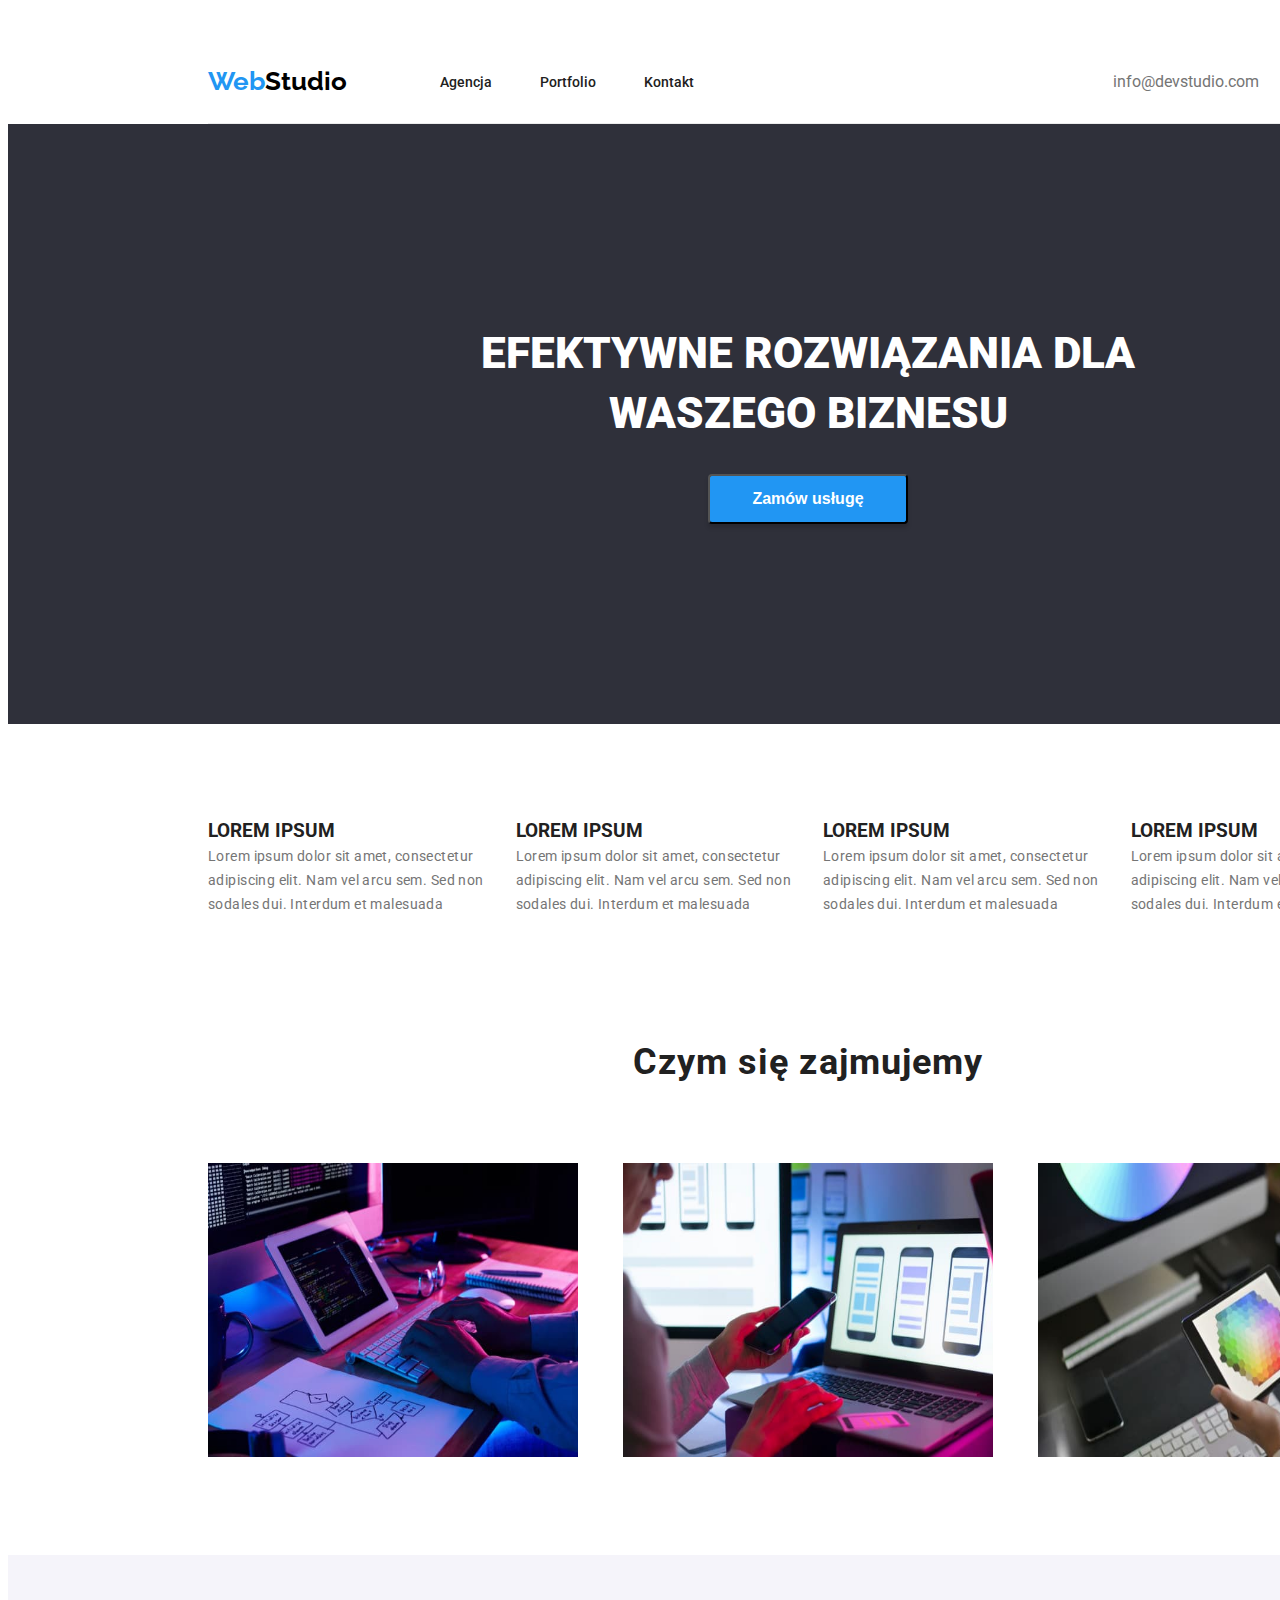
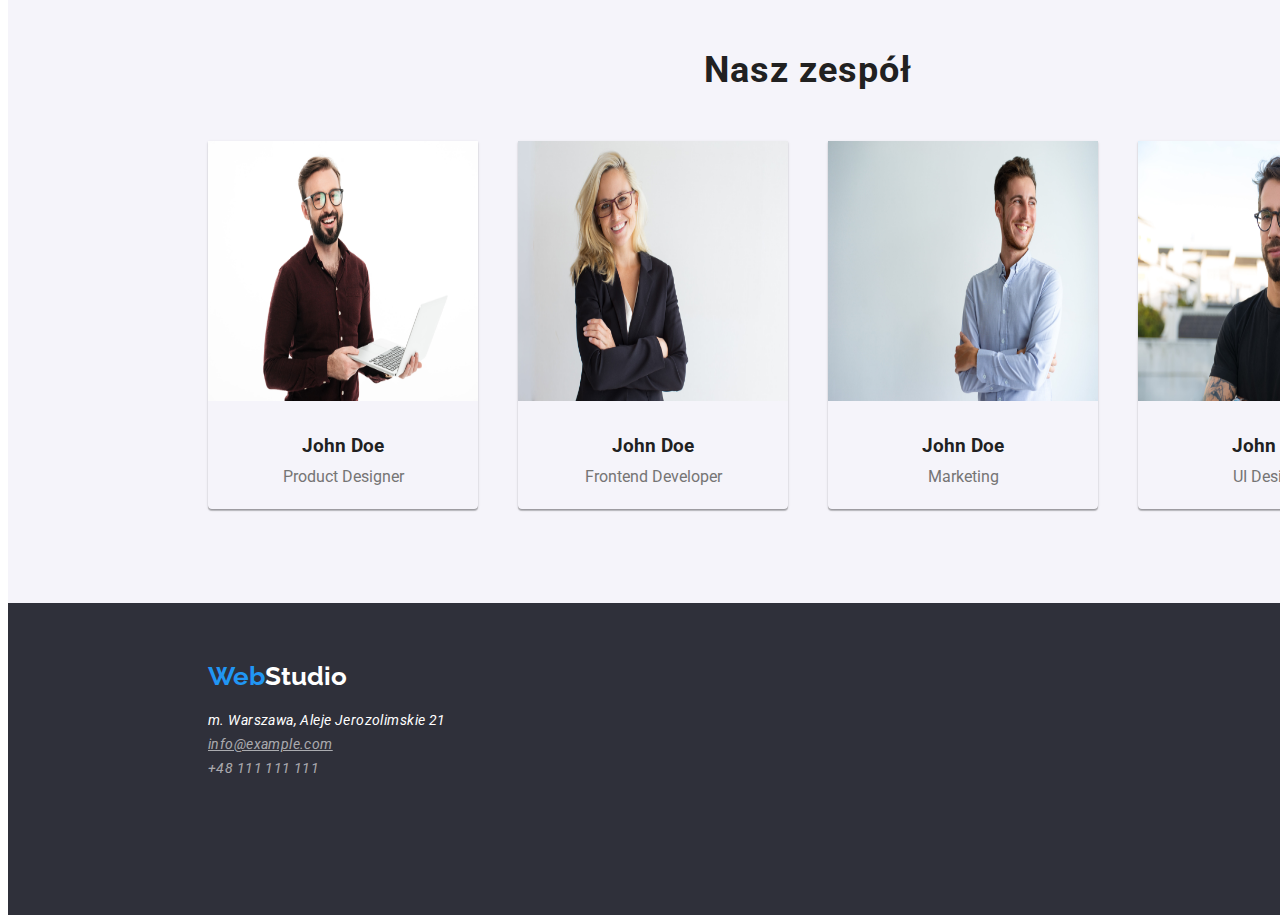
<file: index.html>
<!DOCTYPE html>
<html lang="pl">
  <head>
    <meta charset="UTF-8" />
    <meta http-equiv="X-UA-Compatible" content="IE=edge" />
    <meta name="viewport" content="width=device-width, initial-scale=1.0" />
    <title>Studio</title>
    <link rel="stylesheet" href="./css/styles.css" />
    <link rel="preconnect" href="https://fonts.googleapis.com" />
    <link rel="preconnect" href="https://fonts.gstatic.com" crossorigin />
    <link
      href="https://fonts.googleapis.com/css2?family=Raleway:wght@700&family=Roboto:wght@400;500;700;900&display=swap"
      rel="stylesheet"
    />
    <link
      rel="stylesheet"
      href="https://cdnjs.cloudflare.com/ajax/libs/modern-normalize/2.0.0/modern-normalize.min.css"
      integrity="sha512-4xo8blKMVCiXpTaLzQSLSw3KFOVPWhm/TRtuPVc4WG6kUgjH6J03IBuG7JZPkcWMxJ5huwaBpOpnwYElP/m6wg=="
      crossorigin="anonymous"
      referrerpolicy="no-referrer"
    />
    <style>
      body {
        font-family: Roboto, sans-serif;
        font-style: normal;
        font-weight: 400;
        color: #212121;
      }
    </style>
  </head>
  <body>
    <header class="container">
      <nav class="navigation-container">
        <div class="menu-nav">
          <a href="index.html" class="web-logo"
            ><span class="web">Web</span>Studio</a
          >

          <ul class="nav-list">
            <li><a class="menu-links" href="https://google.com">Agencja</a></li>
            <li><a class="menu-links" href="portfolio.html">Portfolio</a></li>
            <li><a class="menu-links" href="https://google.com">Kontakt</a></li>
          </ul>
        </div>
        <div class="contacts-nav">
          <ul class="contacts-menu">
            <li>
              <a class="contact-links" href="mailto:info@devstudio.com"
                >info@devstudio.com</a
              >
            </li>
            <li>
              <a class="contact-links" href="tel:48111111111"
                >+48 111 111 111</a
              >
            </li>
          </ul>
        </div>
      </nav>
    </header>
    <main>
      <section class="main-box">
        <div class="container">
          <div class="theme-website">
            <h1>EFEKTYWNE ROZWIĄZANIA DLA WASZEGO BIZNESU</h1>
          </div>

          <div class="button-list">
            <button class="button-main" type="button">Zamów usługę</button>
          </div>
        </div>
      </section>

      <section>
        <div class="container">
          <ul class="lorem-list">
            <li>
              <div class="box">
                <h3 class="title-lorem">LOREM IPSUM</h3>
                <p class="text-lorem">
                  Lorem ipsum dolor sit amet, consectetur adipiscing elit. Nam
                  vel arcu sem. Sed non sodales dui. Interdum et malesuada
                </p>
              </div>
            </li>
            <li>
              <div class="box">
                <h3 class="title-lorem">LOREM IPSUM</h3>
                <p class="text-lorem">
                  Lorem ipsum dolor sit amet, consectetur adipiscing elit. Nam
                  vel arcu sem. Sed non sodales dui. Interdum et malesuada
                </p>
              </div>
            </li>
            <li>
              <div class="box">
                <h3 class="title-lorem">LOREM IPSUM</h3>
                <p class="text-lorem">
                  Lorem ipsum dolor sit amet, consectetur adipiscing elit. Nam
                  vel arcu sem. Sed non sodales dui. Interdum et malesuada
                </p>
              </div>
            </li>
            <li>
              <div class="box">
                <h3 class="title-lorem">LOREM IPSUM</h3>
                <p class="text-lorem">
                  Lorem ipsum dolor sit amet, consectetur adipiscing elit. Nam
                  vel arcu sem. Sed non sodales dui. Interdum et malesuada
                </p>
              </div>
            </li>
          </ul>
        </div>
      </section>

      <section>
        <div class="container">
          <div class="heading"><h2>Czym się zajmujemy</h2></div>
          <ul class="work-photos">
            <li>
              <img
                class="about-us-img"
                src="./images/box1.jpg"
                alt="man with computer"
                width="370"
                height="294"
              />
            </li>
            <li>
              <img
                class="about-us-img"
                src="./images/box2.jpg"
                alt="man with phone"
                width="370"
                height="294"
              />
            </li>
            <li>
              <img
                class="about-us-img"
                src="./images/box3.jpg"
                alt="person with tablet"
                width="370"
                height="294"
              />
            </li>
          </ul>
        </div>
      </section>

      <section class="team">
        <div class="container team-main">
          <h2 class="our-team-title">Nasz zespół</h2>
          <ul class="team-photos">
            <li>
              <div class="card">
                <img
                  src="./images/team_card_1.jpg"
                  alt="man smile with computer"
                  width="270"
                  height="260"
                />
                <h3 class="card-name">John Doe</h3>
                <p class="position-name">Product Designer</p>
              </div>
            </li>

            <li>
              <div class="card">
                <img
                  src="./images/team_card_2.jpg"
                  alt="woman with glasse are smiling "
                  width="270"
                  height="260"
                />
                <h3 class="card-name">John Doe</h3>
                <p class="position-name">Frontend Developer</p>
              </div>
            </li>

            <li>
              <div class="card">
                <img
                  src="./images/team_card_3.jpg"
                  alt="man with glasses"
                  width="270"
                  height="260"
                />
                <h3 class="card-name">John Doe</h3>
                <p class="position-name">Marketing</p>
              </div>
            </li>

            <li>
              <div class="card">
                <img
                  src="./images/team_card_4.jpg"
                  alt="uśmiechający się męzczyzna w okularach i czarnej koszulce"
                  width="270"
                  height="260"
                />
                <h3 class="card-name">John Doe</h3>
                <p class="position-name">UI Designer</p>
              </div>
            </li>
          </ul>
        </div>
      </section>
    </main>

    <footer class="footer">
      <div class="container">
        <p class="footer-top-line"><span class="web">Web</span>Studio</p>
        <address>
          <ul>
            <li>
              <a
                class="footer-location"
                href="https://goo.gl/maps/ze5Bx688UndLrZjg8"
                target="_blank"
              >
                m. Warszawa, Aleje Jerozolimskie 21</a
              >
            </li>
            <li>
              <a class="footer-contact-mail" href="mailto:info@example.com"
                >info@example.com</a
              >
            </li>
            <li>
              <a class="footer-contact" href="tel:48111111111"
                >+48 111 111 111</a
              >
            </li>
          </ul>
        </address>
      </div>
    </footer>
  </body>
</html>
</file>
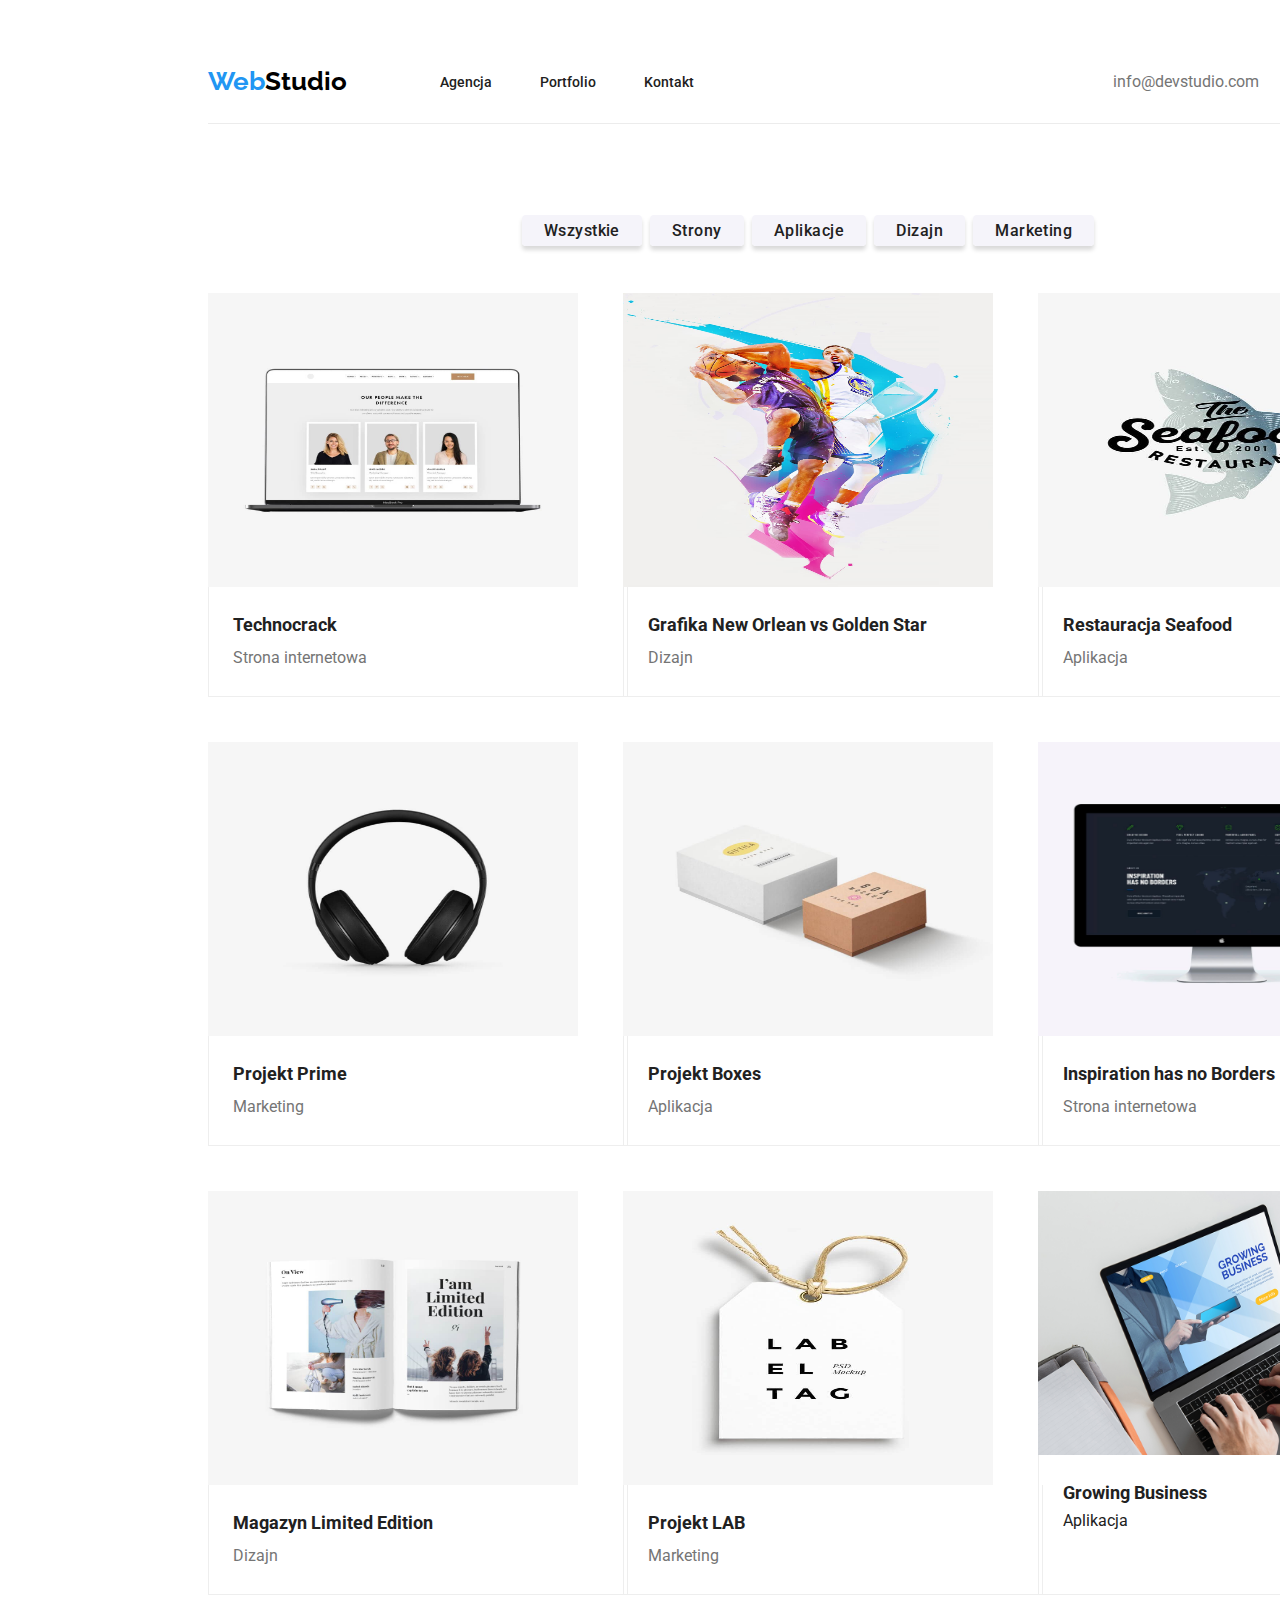
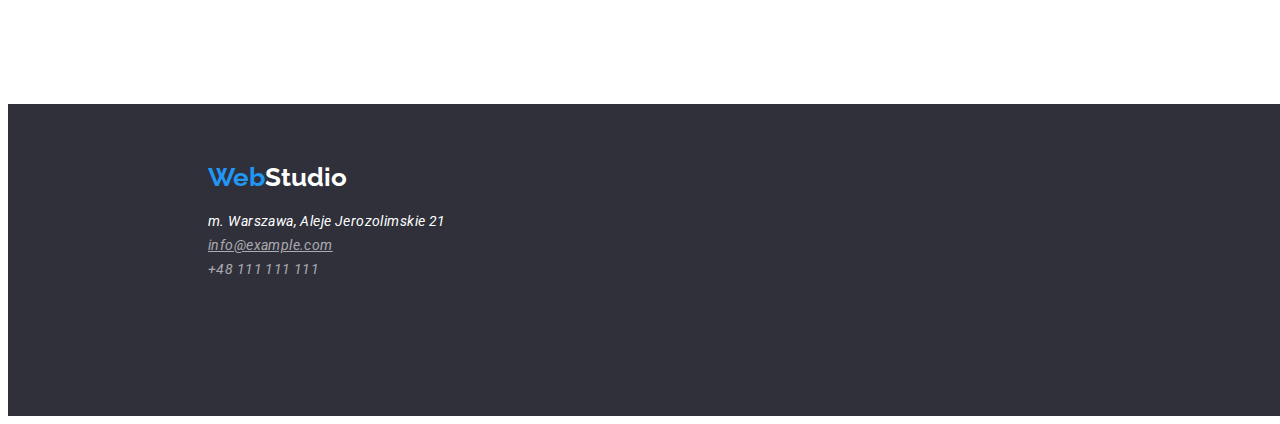
<file: portfolio.html>
<!DOCTYPE html>
<html lang="en">
<head>
    <meta charset="UTF-8">
    <meta http-equiv="X-UA-Compatible" content="IE=edge">
    <meta name="viewport" content="width=device-width, initial-scale=1.0">
    <title>Portfolio</title>
    <link rel="stylesheet" href="./css/styles.css" />
    <link rel="preconnect" href="https://fonts.googleapis.com">
    <link rel="preconnect" href="https://fonts.gstatic.com" crossorigin>
    <link href="https://fonts.googleapis.com/css2?family=Raleway:wght@700&family=Roboto:wght@400;500;700;900&display=swap" rel="stylesheet">
    <link rel="stylesheet" href="https://cdnjs.cloudflare.com/ajax/libs/modern-normalize/2.0.0/modern-normalize.min.css" integrity="sha512-4xo8blKMVCiXpTaLzQSLSw3KFOVPWhm/TRtuPVc4WG6kUgjH6J03IBuG7JZPkcWMxJ5huwaBpOpnwYElP/m6wg==" crossorigin="anonymous" referrerpolicy="no-referrer" />
        <style>
        body {
            font-family: Roboto, sans-serif;
            font-style: normal;
            font-weight: 400;
            color: #212121;
        }
        </style>
</head>
<body>
    <header class="container">
        <nav class="navigation-container">
            <div class="menu-nav">
                        <a href="index.html" class="web-logo"><span class="web">Web</span>Studio</a>
            
                    <ul class="nav-list">
                        <li><a class="menu-links" href="https://google.com">Agencja</a></li>
                        <li><a class="menu-links" href="portfolio.html">Portfolio</a></li>
                        <li><a class="menu-links" href="https://google.com">Kontakt</a></li>
                    </ul>
            </div>
            <div class="contacts-nav">
                <ul class="contacts-menu">
                    <li><a class="contact-links" href="mailto:info@devstudio.com">info@devstudio.com</a></li>
                    <li><a class="contact-links" href="tel:48111111111">+48 111 111 111</a></li>
                </ul>
            </div>
        </nav>
    </header>

<main>
    <section>
        <div class="container">
            <div class="portfolio-container">
                <ul class="portfolio-menu">
                    <li><a class="button-portfolio" href="https://google.com">Wszystkie</button></a></li>
                    <li><a class="button-portfolio" href="https://google.com">Strony</button></a></li>
                    <li><a class="button-portfolio" href="https://google.com">Aplikacje</button></a></li>
                    <li><a class="button-portfolio" href="https://google.com">Dizajn</button></a></li>
                    <li><a class="button-portfolio" href="https://google.com">Marketing</button></a></li>
                </ul>
            </div>
        </div>
    </section>

    <section>
        <div class="container">
        <ul class="projects">
            <li>
                <div class="project-card">
                    <img src="./images/portfolio1.jpg" alt="website" width="370" height="294">
                    <div class="card-border">
                        <h3 class="project-name">Technocrack</h3>
                        <p class="project-description">Strona internetowa</p>
                    </div>
                </div>
            </li>
            <li>
                <div class="project-card">
                    <img src="./images/portfolio2.jpg" alt="basketball players" width="370" height="294">
                <div class="card-border">
                    <h3 class="project-name">Grafika New Orlean vs Golden Star</h3>
                    <p class="project-description">Dizajn</p>
                </div>
                </div>
            </li>
            <li>
                <div class="project-card">
                    <img src="./images/portfolio3.jpg" alt="logo of restaurant" width="370" height="294">
                <div class="card-border">
                    <h3 class="project-name">Restauracja Seafood</h3>
                    <p class="project-description">Aplikacja</p>
                </div>
                </div>
            </li>
            <li>
                <div class="project-card">
                    <img src="./images/portfolio4.jpg" alt="headset" width="370" height="294">
                <div class="card-border">
                    <h3 class="project-name">Projekt Prime</h3>
                    <p class="project-description">Marketing</p>
                </div>
                </div>
            </li>
            <li>
                <div class="project-card">
                    <img src="./images/portfolio5.jpg" alt="two boxes" width="370" height="294">
                <div class="card-border">
                    <h3 class="project-name">Projekt Boxes</h3>
                    <p class="project-description">Aplikacja</p>
                </div>
                </div>
            </li>
            <li>
                <div class="project-card">
                    <img src="./images/portfolio6.jpg" alt="computer" width="370" height="294">
                <div class="card-border">
                    <h3 class="project-name">Inspiration has no Borders</h3>
                    <p class="project-description">Strona internetowa</p>
                </div>
                </div>
            </li>
            <li>
                <div class="project-card">
                    <img src="./images/portfolio7.jpg" alt="magazine" width="370" height="294">
                <div class="card-border">
                    <h3 class="project-name">Magazyn Limited Edition</h3>
                    <p class="project-description">Dizajn</p>
                </div>
                </div>
            </li>
            <li>
                <div class="project-card">
                    <img src="./images/portfolio8.jpg" alt="label" width="370" height="294">
                <div class="card-border">
                    <h3 class="project-name">Projekt LAB</h3>
                    <p class="project-description">Marketing</p>
                </div>
                </div>
            </li>
            <li>
                <div class="project-card">
                    <img src="./images/portfolio9.jpg" alt="man with computer" width="370" height="294">
                <div class="card-border">
                    <h3 class="project-name">Growing Business</h3>
                    <p>Aplikacja</p>
                </div>
                </div>
            </li>
        </ul>
        </div>
    </section>

</main>

<footer class="footer">
    <div class="container">
    <p class="footer-top-line"><span class="web">Web</span>Studio</p>
    <address>
        <ul>
            <li><a class="footer-location" href="https://goo.gl/maps/ze5Bx688UndLrZjg8" target="_blank">
                m. Warszawa, Aleje Jerozolimskie 21</a></li>
            <li><a class="footer-contact-mail" href="mailto:info@example.com">info@example.com</a></li>
            <li><a class="footer-contact" href="tel:48111111111">+48 111 111 111</a></li>
        </ul>
    </address>
    </div>
</footer>

</body>

</html>
</file>
<file: css/styles.css>
ul {
  list-style-type: none;
  padding: 0;
  margin: 0;
}

h2 {
  font-weight: 700;
  font-size: 36px;
  line-height: 42px;
  text-align: center;
  letter-spacing: 0.03em;
  color: #212121;
}

h3 {
  color: #212121;
  margin: 0;
}

a {
  text-decoration: none;
}

p {
  margin: 0;
  padding: 0;
}
.web-logo {
  font-family: "Raleway";
  font-style: normal;
  font-weight: 700;
  font-size: 26px;
  line-height: 100%;
  color: #000000;
  padding-top: 24px;
  padding-bottom: 25px;
  padding-right: 93px;
}

.web {
  color: #2196f3;
}

a.menu-links:link {
  color: #212121;
}
a.menu-links:visited {
  color: #212121;
}
a.menu-links:hover {
  color: #2196f3;
}
a.menu-links:active {
  color: #212121;
}

a.contact-links:link {
  color: #757575;
}
a.contact-links:visited {
  color: #757575;
}
a.contact-links:hover {
  color: #2196f3;
}
a.contact-links:active {
  color: #757575;
}

.contacts-list {
  font-weight: 500;
  font-size: 14px;
  line-height: 100%;
}

.main-box {
  width: 1600px;
  height: 600px;
  background-color: #2f303a;
}

.introduction-main {
  display: flex;
  flex-direction: column;
  width: 1200px;
  height: 600px;
}

.theme-website {
  display: flex;
  flex-direction: column;
  justify-content: center;
  align-items: center;
  width: 1200px;
  padding-bottom: 30px;
}

h1 {
  display: flex;
  max-width: 696px;
  text-align: center;
  margin: 0;
  font-weight: 900;
  font-size: 44px;
  line-height: 136%;
  color: #ffffff;
  padding-top: 200px;
}

.button-list {
  display: flex;
  justify-content: center;
}

.button-main {
  /* bg */
  width: 200px;
  height: 50px;
  background-color: #2196f3;
  box-shadow: 0px 4px 4px rgba(0, 0, 0, 0.15);
  border-radius: 4px;

  color: #ffffff;
  cursor: pointer;
  font-weight: 700;
  font-size: 16px;
  line-height: 188%;
}

title-lorem {
  font-weight: 700;
  font-size: 14px;
  line-height: 100%;
  letter-spacing: 0.03em;
  text-transform: uppercase;
}

.text-lorem {
  font-size: 14px;
  line-height: 171%;
  letter-spacing: 0.03em;
  color: #757575;
}

.box {
  line-height: 171%;
  color: #757575;
}

.about-us {
  font-weight: 700;
  font-size: 36px;
  line-height: 100%;
}

.heading {
  display: flex;
  flex-direction: column;
  align-items: center;
  padding-top: 94px;
  padding-bottom: 50px;
}

.about-us-img {
  width: 370px;
  height: 294px;
}

.team {
  width: 1600px;
  background-color: #f5f4fa;
}

.our-team-title {
  display: flex;
  justify-content: center;
  margin: 0 auto;
  padding-bottom: 50px;
}

.card {
  width: 270px;
  height: 368px;
  box-shadow: 0px 1px 3px rgba(0, 0, 0, 0.12), 0px 1px 1px rgba(0, 0, 0, 0.14),
    0px 2px 1px rgba(0, 0, 0, 0.2);
  border-radius: 0px 0px 4px 4px;
}

.footer {
  width: 1600px;
  height: 252px;
  display: flex;
  background: #2f303a;
  padding-top: 60px;
  margin: 0px;
}

.footer-top-line {
  font-family: "Raleway";
  font-style: normal;
  font-weight: 700;
  font-size: 26px;
  line-height: 100%;
  color: #ffffff;
  padding-bottom: 20px;
}

.footer-location {
  font-size: 14px;
  line-height: 171%;
  color: #ffffff;
  letter-spacing: 0.03em;
}

.footer-contact {
  font-size: 14px;
  line-height: 171%;
  color: rgba(255, 255, 255, 0.6);
  letter-spacing: 0.03em;
}

.footer-contact-mail {
  font-size: 14px;
  line-height: 171%;
  color: rgba(255, 255, 255, 0.6);
  letter-spacing: 0.03em;
  text-decoration-line: underline;
}

.button-portfolio {
  height: 38px;
  background-color: #f5f4fa;
  box-shadow: 0px 4px 4px rgba(0, 0, 0, 0.15);
  border: none;
  border-radius: 4px;
  padding: 6px 22px;

  color: #212121;
  cursor: pointer;
  font-weight: 500;
  font-size: 16px;
  line-height: 162%;
  text-align: center;
  letter-spacing: 0.03em;
}

a.button-portfolio:link {
  background-color: #f5f4fa;
  color: #212121;
}
a.button-portfolio:visited {
  background-color: #f5f4fa;
  color: #212121;
}
a.button-portfolio:hover {
  background-color: #2196f3;
  color: #ffffff;
}
a.button-portfolio:active {
  background-color: #2196f3;
  color: #ffffff;
}

.project-card {
  display: flex;
  flex-direction: column;
  width: 370px;
  height: 404px;
  margin-bottom: 15px;
  margin-top: 15px;
}

.card-border {
  display: block;
  justify-content: flex-start;
  height: 110px;
  width: 370px;
  border-right-width: 1px;
  border-right-style: solid;
  border-right-color: #eeeeee;
  border-bottom-width: 1px;
  border-bottom-style: solid;
  border-bottom-color: #eeeeee;
  border-left-width: 1px;
  border-left-style: solid;
  border-left-color: #eeeeee;
  margin: 0 auto;
  padding: 20px 24px;
}

.project-name {
  font-weight: 700;
  font-size: 18px;
  line-height: 200%;
}

.project-description {
  font-size: 16px;
  line-height: 188%;
  color: #757575;
}

.container {
  width: 1200px;
  margin: 0 200px;
}

.navigation-container {
  display: flex;
  justify-content: space-between;
  border-bottom-width: 1px;
  border-bottom-style: solid;
  border-bottom-color: #ececec;
}

.team-main {
  background-color: #f5f4fa;
  padding-top: 94px;
  padding-bottom: 94px;
}

.logo-nav {
  display: flex;
  justify-content: flex-start;
  align-items: center;
  padding-right: 93px;
}
.menu-nav {
  display: flex;
  justify-content: flex-start;
  align-items: center;
  row-gap: 46px;
  padding-top: 32px;
  margin-left: 0;
}

.nav-list {
  display: flex;
  justify-content: space-between;
  width: 254px;
  font-weight: 500;
  font-size: 14px;
  line-height: 16px;
}

.contacts-menu {
  display: flex;
  justify-content: space-between;
  align-items: center;
  width: 295px;
  row-gap: 50px;
  padding-top: 32px;
}
.contacts-nav {
  display: flex;
  justify-content: space-between;
  align-items: center;
  width: 295px;
  padding-top: 32px;
  padding-bottom: 32px;
}

.contact-links {
  display: flex;
  justify-content: flex-end;
  padding: 0;
}

.lorem-list {
  display: flex;
  justify-content: space-between;
  gap: 30px;
  padding-top: 94px;
}

.work-photos {
  display: flex;
  justify-content: space-between;
  flex-wrap: wrap;
  gap: 30px;
  padding-bottom: 94px;
}

.team-photos {
  display: flex;
  justify-content: space-between;
  flex-wrap: wrap;
  gap: 30px;
}

.card-name {
  color: #212121;
  display: flex;
  justify-content: center;
  margin-top: 30px;
  margin-bottom: 10px;
}

.portfolio-container {
  width: 572px;
  padding-top: 94px;
  padding-bottom: 34px;
  margin: 0 auto;
}

.position-name {
  color: #757575;
  display: flex;
  justify-content: center;
}

.portfolio-menu {
  display: flex;
  justify-content: center;
  gap: 8px;
  padding: 0px 22px;
}

.projects {
  display: flex;
  flex-wrap: wrap;
  justify-content: space-between;
  gap: 15px;
  margin-bottom: 94px;
}
</file>
